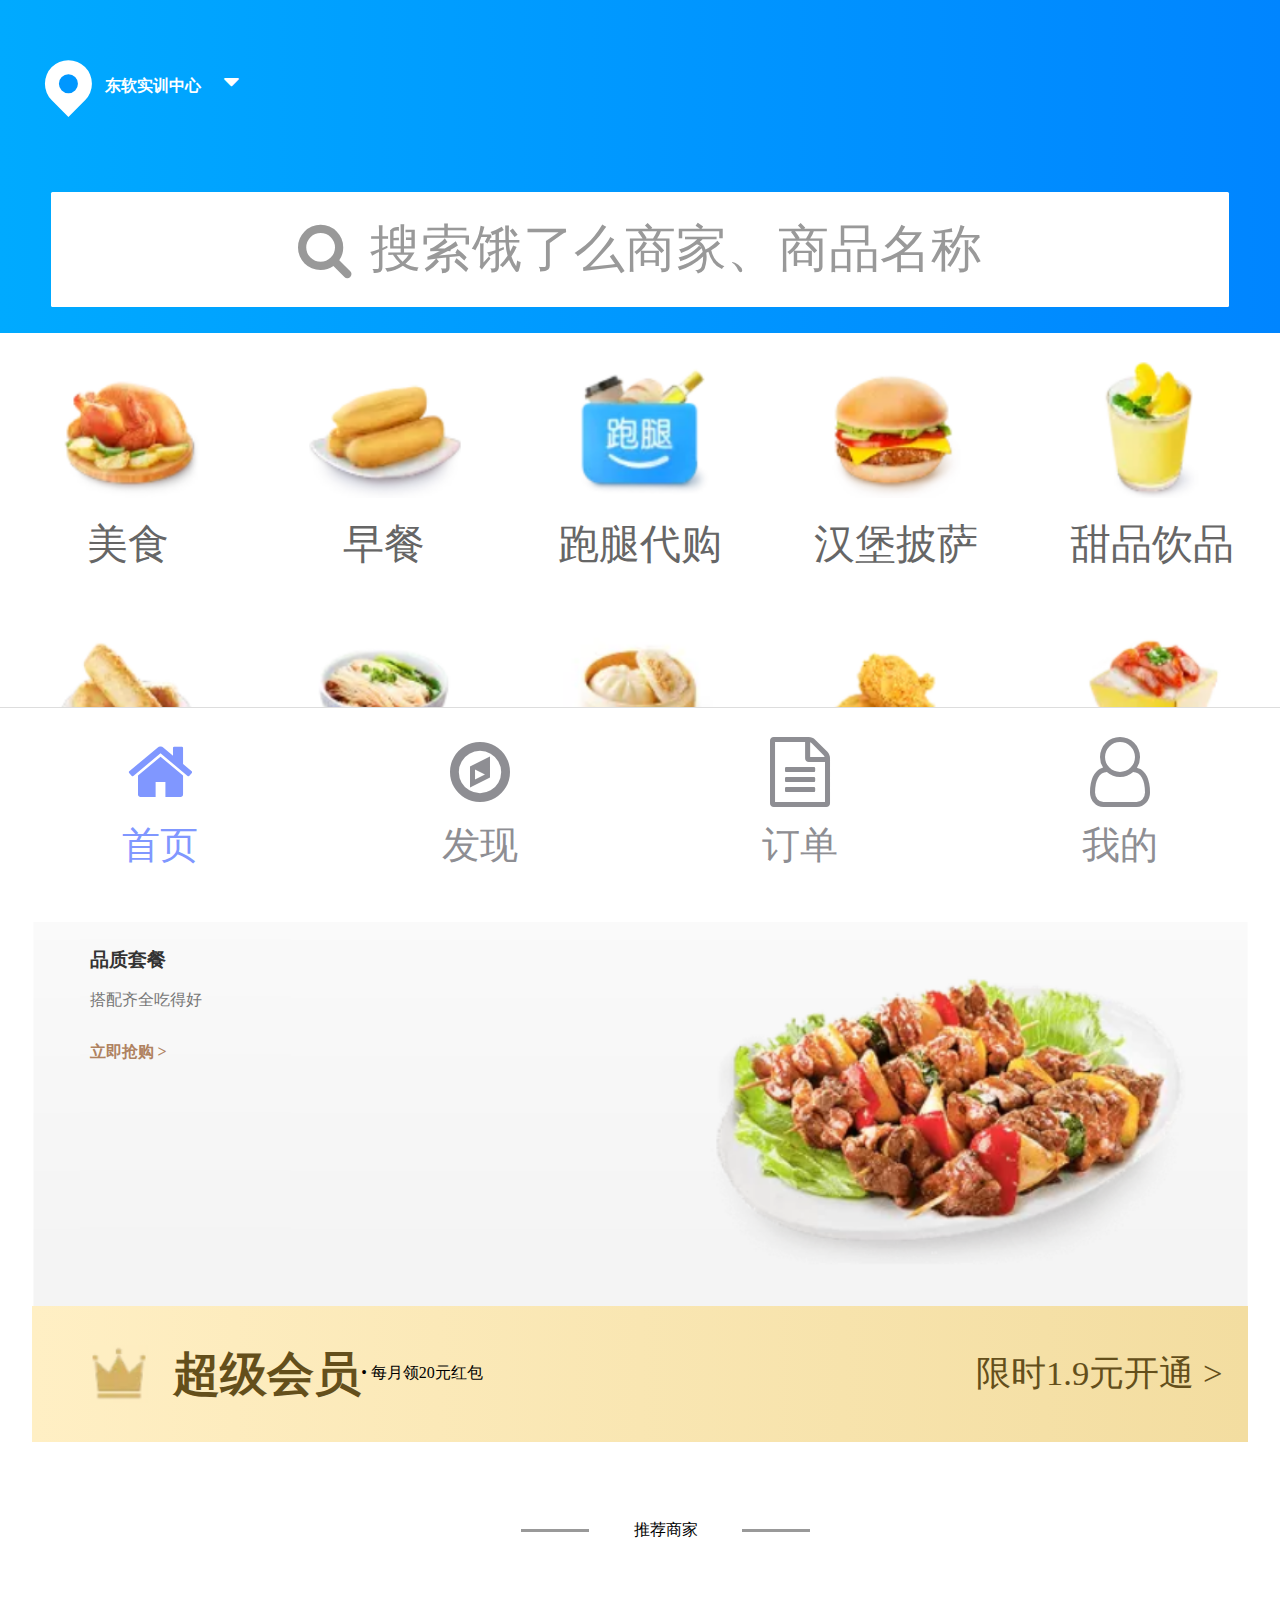
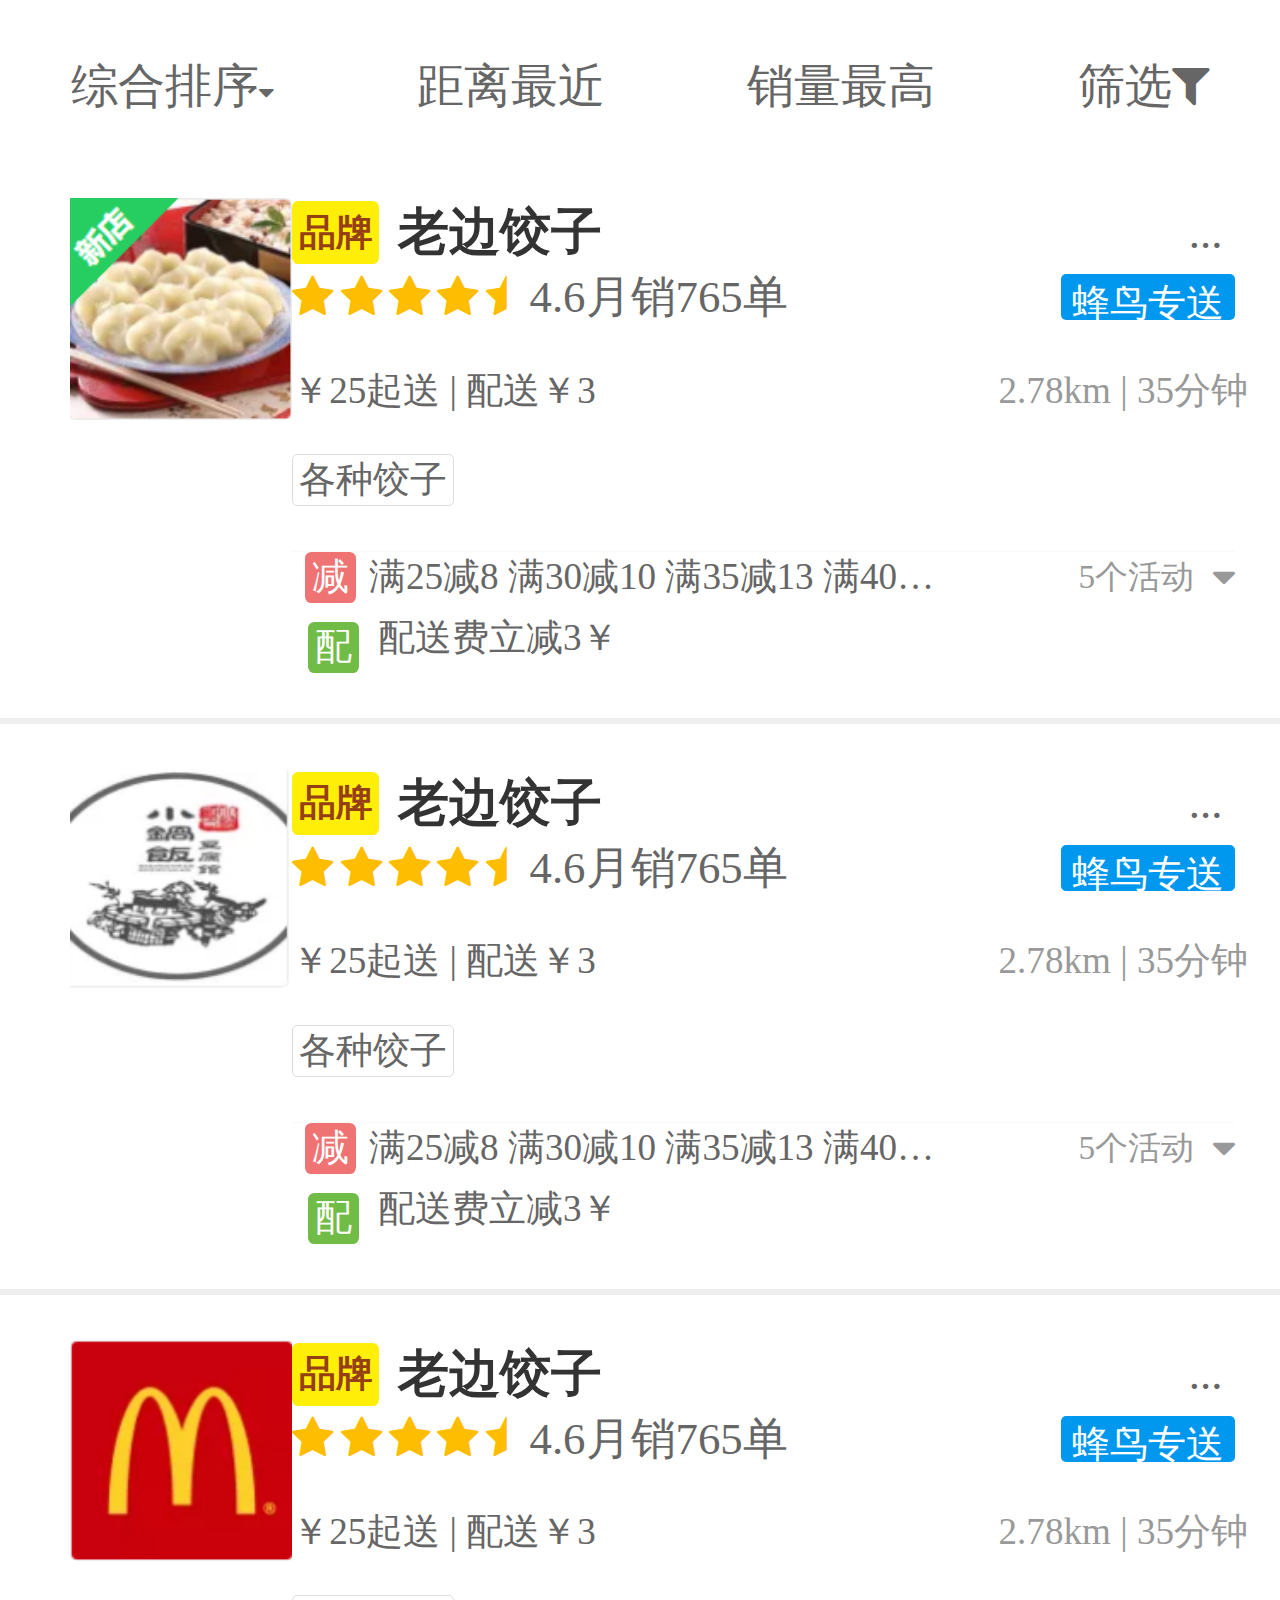
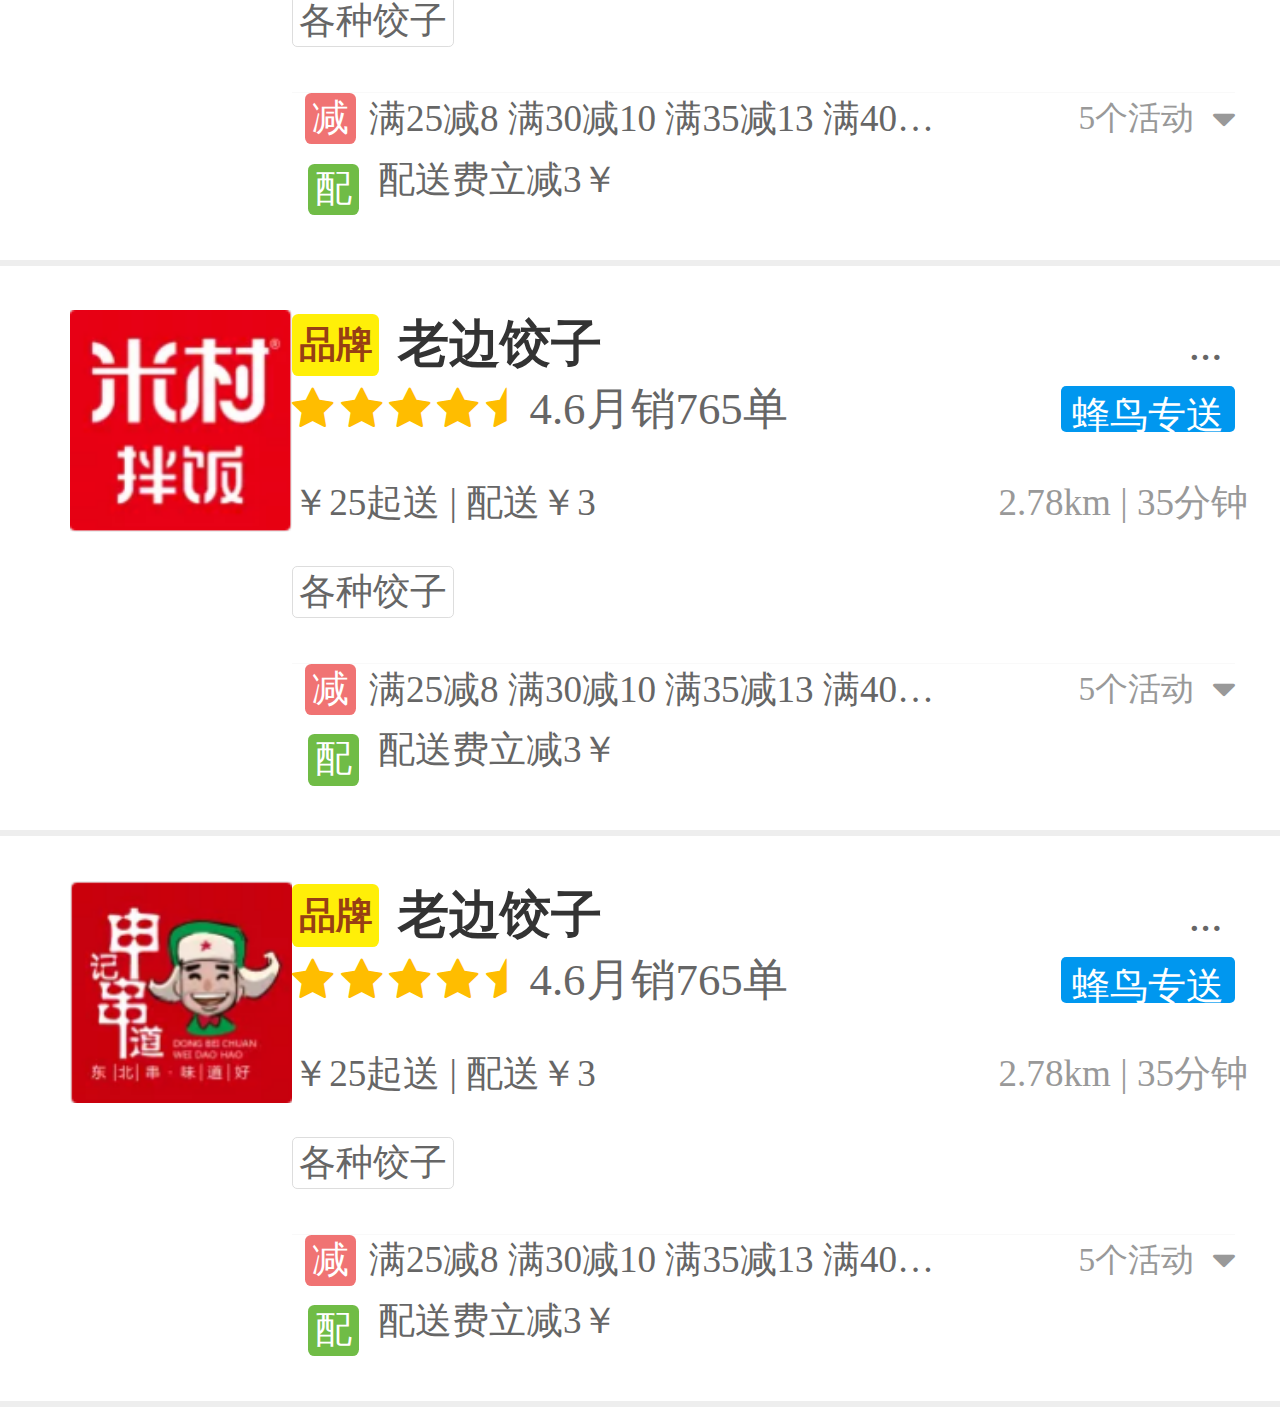
<file: index.html>
<!DOCTYPE html>
<html>
	<head>
		<meta charset="utf-8">
		
		<title>饿了么</title>
		<link href="" />
		<link href="CSS/index.css"rel="stylesheet"type="text/css" />
		<link href="CSS/icon.css"rel="stylesheet"type="text/css" />
		<link href="font-awesome-4.7.0/css/font-awesome.min.css"rel="stylesheet"type="text/css" />
		<link href="CSS/reset.css"rel="stylesheet"type="text/css" />
		<script src="js/index.js"></script>
	</head>
	<body>
		<div>
			<div class="wrapper">
				<!---header--->
			<div class="head">
				<div class="icon-location-box">
				     <div class="icon-location"></div>
				 </div>
				 <div class="head-text">
					 东软实训中心
					 <i class="fa fa-caret-down" aria-hidden="true"></i>
				 </div>
			</div>
			<!-------搜索框------->
			<div class="search">
				<div class="search-location">
					<div class="search-text">
						<i class="fa fa-search" aria-hidden="true"></i>
						<p>搜索饿了么商家、商品名称</p>
					</div>
				</div>
			</div>
			<!-----点餐分类------->
			<ul class="foodtype">
				<li>
					<img src="img/dcfl01.png"/>
					<p>美食</p>
				</li>
				<li>
					<img src="img/dcfl02.png"/>
					<p>早餐</p>
				</li>
				<li>
					<img src="img/dcfl03.png"/>
					<p>跑腿代购</p>
				</li>
				<li>
					<img src="img/dcfl04.png"/>
					<p>汉堡披萨</p>
				</li>
				<li>
					<img src="img/dcfl05.png"/>
					<p>甜品饮品</p>
				</li>
				
				<li>
					<img src="img/dcfl07.png"/>
					<p>地方小吃</p>
				</li>
				<li>
					<img src="img/dcfl08.png"/>
					<p>米粉面馆</p>
				</li>
				
				<li>
					<img src="img/dcfl09.png"/>
					<p>包子粥店</p>
				</li>
				<li>
					<img src="img/dcfl10.png"/>
					<p>炸鸡炸串</p>
				</li>
				<li>
					<img src="img/dcfl06.png"/>
					<p>大牌惠吃</p>
				</li>
			</ul>
			<div class="banner">
				<h3>品质套餐</h3>
				<p class="banner_p1">搭配齐全吃得好</p>
				<p class="banner_p2">立即抢购 &gt;</p>
			</div>
			<!-------超级会员-------->
			<div class="supermember">
				<div class="supermemberleft">
					<img src="img/super_member.png"/>
					<h3>超级会员</h3>
					<p>&#8226; 每月领20元红包</p>
				</div>
				<div class="supermemberright">
					<P>限时1.9元开通 &gt;</P>
				</div>
			</div>
			<!------------------------推荐商家------------------------------->
			<div class="recommend">
				<div class="recommendline"></div>
				<p>推荐商家</p>
				<div class="recommendline"></div>
			</div>
			<!--------------------推荐方式------------------------>
			<div class="recommendtype">
				<ul class="recommendtypelocation">
					<li>综合排序<i class="fa fa-caret-down" aria-hidden="true"></i></li>
					<li>距离最近</li>
					<li>销量最高</li>
					<li>筛选<i class="fa fa-filter" aria-hidden="true"></i></li>
				</ul>
			</div>
		
		<!---------商家列表---------->
		<ul class="business">
			<li>
				<div class="business_img">
					<img src="img/sj01.png" />
					
				</div>
				<div class="business_info">
					<div class="business_name">
						<div class="business_name_left">
						     <div class="business_pin">品牌</div>
						     <div class="business_name_title">老边饺子</div>
						</div>
						<div class="business_name_right">...</div>
					</div>
					<div class="business_star">
						<div class="business_star_left">
							<i class="fa fa-star" aria-hidden="true"></i>
							<i class="fa fa-star" aria-hidden="true"></i>
							<i class="fa fa-star" aria-hidden="true"></i>
							<i class="fa fa-star" aria-hidden="true"></i>
							<i class="fa fa-star-half" aria-hidden="true"></i>
							<p>4.6月销765单</p>
						</div>
						<div class="business_star_right">
							蜂鸟专送
						</div>
					</div>
					<div class="business_delivery">
						<div class="business_delivery_left">
						<p>￥25起送 | 配送￥3</p>
						</div>
						<div class="business_delivery_right">
						<p>2.78km | 35分钟</p>
						</div>
					</div>
					<div class="business_explain">
						<div>各种饺子</div>
					</div>
					<div class="business_promotion">
						<div class="business_promotion_left">
								<div class="icon">减</div>
								<div>满25减8 满30减10 满35减13 满40减15</div>
							</div>
                        <div class="business_promotion_right">
								
								<p>5个活动</p>
								<i class="fa fa-caret-down" aria-hidden="true"></i>
						</div>
						</div>
						<div class="business_pdelivery">
							<div class="icon">配</div>
							<p>配送费立减3￥</p>
						</div>															
				</div>
			</li>
			
			<li>
				<div class="business_img">
					<img src="img/sj02.png" />
					
				</div>
				<div class="business_info">
					<div class="business_name">
						<div class="business_name_left">
						     <div class="business_pin">品牌</div>
						     <div class="business_name_title">老边饺子</div>
						</div>
						<div class="business_name_right">...</div>
					</div>
					<div class="business_star">
						<div class="business_star_left">
							<i class="fa fa-star" aria-hidden="true"></i>
							<i class="fa fa-star" aria-hidden="true"></i>
							<i class="fa fa-star" aria-hidden="true"></i>
							<i class="fa fa-star" aria-hidden="true"></i>
							<i class="fa fa-star-half" aria-hidden="true"></i>
							<p>4.6月销765单</p>
						</div>
						<div class="business_star_right">
							蜂鸟专送
						</div>
					</div>
					<div class="business_delivery">
						<div class="business_delivery_left">
						<p>￥25起送 | 配送￥3</p>
						</div>
						<div class="business_delivery_right">
						<p>2.78km | 35分钟</p>
						</div>
					</div>
					<div class="business_explain">
						<div>各种饺子</div>
					</div>
					<div class="business_promotion">
						<div class="business_promotion_left">
								<div class="icon">减</div>
								<div>满25减8 满30减10 满35减13 满40减15</div>
							</div>
			            <div class="business_promotion_right">
								
								<p>5个活动</p>
								<i class="fa fa-caret-down" aria-hidden="true"></i>
						</div>
						</div>
						<div class="business_pdelivery">
							<div class="icon">配</div>
							<p>配送费立减3￥</p>
						</div>															
				</div>
			</li>
			
			<!----------------第三个商家----------------->
			
			<li>
				<div class="business_img">
					<img src="img/sj03.png" />
					
				</div>
				<div class="business_info">
					<div class="business_name">
						<div class="business_name_left">
						     <div class="business_pin">品牌</div>
						     <div class="business_name_title">老边饺子</div>
						</div>
						<div class="business_name_right">...</div>
					</div>
					<div class="business_star">
						<div class="business_star_left">
							<i class="fa fa-star" aria-hidden="true"></i>
							<i class="fa fa-star" aria-hidden="true"></i>
							<i class="fa fa-star" aria-hidden="true"></i>
							<i class="fa fa-star" aria-hidden="true"></i>
							<i class="fa fa-star-half" aria-hidden="true"></i>
							<p>4.6月销765单</p>
						</div>
						<div class="business_star_right">
							蜂鸟专送
						</div>
					</div>
					<div class="business_delivery">
						<div class="business_delivery_left">
						<p>￥25起送 | 配送￥3</p>
						</div>
						<div class="business_delivery_right">
						<p>2.78km | 35分钟</p>
						</div>
					</div>
					<div class="business_explain">
						<div>各种饺子</div>
					</div>
					<div class="business_promotion">
						<div class="business_promotion_left">
								<div class="icon">减</div>
								<div>满25减8 满30减10 满35减13 满40减15</div>
							</div>
			            <div class="business_promotion_right">
								
								<p>5个活动</p>
								<i class="fa fa-caret-down" aria-hidden="true"></i>
						</div>
						</div>
						<div class="business_pdelivery">
							<div class="icon">配</div>
							<p>配送费立减3￥</p>
						</div>															
				</div>
			</li>
			
			<!--------------第四家------------->
			<li>
				<div class="business_img">
					<img src="img/sj04.png" />
					
				</div>
				<div class="business_info">
					<div class="business_name">
						<div class="business_name_left">
						     <div class="business_pin">品牌</div>
						     <div class="business_name_title">老边饺子</div>
						</div>
						<div class="business_name_right">...</div>
					</div>
					<div class="business_star">
						<div class="business_star_left">
							<i class="fa fa-star" aria-hidden="true"></i>
							<i class="fa fa-star" aria-hidden="true"></i>
							<i class="fa fa-star" aria-hidden="true"></i>
							<i class="fa fa-star" aria-hidden="true"></i>
							<i class="fa fa-star-half" aria-hidden="true"></i>
							<p>4.6月销765单</p>
						</div>
						<div class="business_star_right">
							蜂鸟专送
						</div>
					</div>
					<div class="business_delivery">
						<div class="business_delivery_left">
						<p>￥25起送 | 配送￥3</p>
						</div>
						<div class="business_delivery_right">
						<p>2.78km | 35分钟</p>
						</div>
					</div>
					<div class="business_explain">
						<div>各种饺子</div>
					</div>
					<div class="business_promotion">
						<div class="business_promotion_left">
								<div class="icon">减</div>
								<div>满25减8 满30减10 满35减13 满40减15</div>
							</div>
			            <div class="business_promotion_right">
								
								<p>5个活动</p>
								<i class="fa fa-caret-down" aria-hidden="true"></i>
						</div>
						</div>
						<div class="business_pdelivery">
							<div class="icon">配</div>
							<p>配送费立减3￥</p>
						</div>															
				</div>
			</li>
			
			<!--------第五家---------->
			
			<li>
				<div class="business_img">
					<img src="img/sj05.png" />
					
				</div>
				<div class="business_info">
					<div class="business_name">
						<div class="business_name_left">
						     <div class="business_pin">品牌</div>
						     <div class="business_name_title">老边饺子</div>
						</div>
						<div class="business_name_right">...</div>
					</div>
					<div class="business_star">
						<div class="business_star_left">
							<i class="fa fa-star" aria-hidden="true"></i>
							<i class="fa fa-star" aria-hidden="true"></i>
							<i class="fa fa-star" aria-hidden="true"></i>
							<i class="fa fa-star" aria-hidden="true"></i>
							<i class="fa fa-star-half" aria-hidden="true"></i>
							<p>4.6月销765单</p>
						</div>
						<div class="business_star_right">
							蜂鸟专送
						</div>
					</div>
					<div class="business_delivery">
						<div class="business_delivery_left">
						<p>￥25起送 | 配送￥3</p>
						</div>
						<div class="business_delivery_right">
						<p>2.78km | 35分钟</p>
						</div>
					</div>
					<div class="business_explain">
						<div>各种饺子</div>
					</div>
					<div class="business_promotion">
						<div class="business_promotion_left">
								<div class="icon">减</div>
								<div>满25减8 满30减10 满35减13 满40减15</div>
							</div>
			            <div class="business_promotion_right">
								
								<p>5个活动</p>
								<i class="fa fa-caret-down" aria-hidden="true"></i>
						</div>
						</div>
						<div class="business_pdelivery">
							<div class="icon">配</div>
							<p>配送费立减3￥</p>
						</div>															
				</div>
			</li>
			
			
		</ul>
		<!----------------底部------------------>
		<ul class="footer">
			<li>
				<i class="fa fa-home" aria-hidden="true"></i>
					<p>首页</p>
				
			</li>
			<li>
				<i class="fa fa-compass" aria-hidden="true"></i>
					<p>发现</p>
				
			</li>
			<li>
				<i class="fa fa-file-text-o" aria-hidden="true"></i>
					<p>订单</p>
				
			</li>
			<li>
				<i class="fa fa-user-o" aria-hidden="true"></i>
					<p>我的</p>
				
			</li>
			
			
		</ul>
	  </div>
	</body>
</html>
</file>
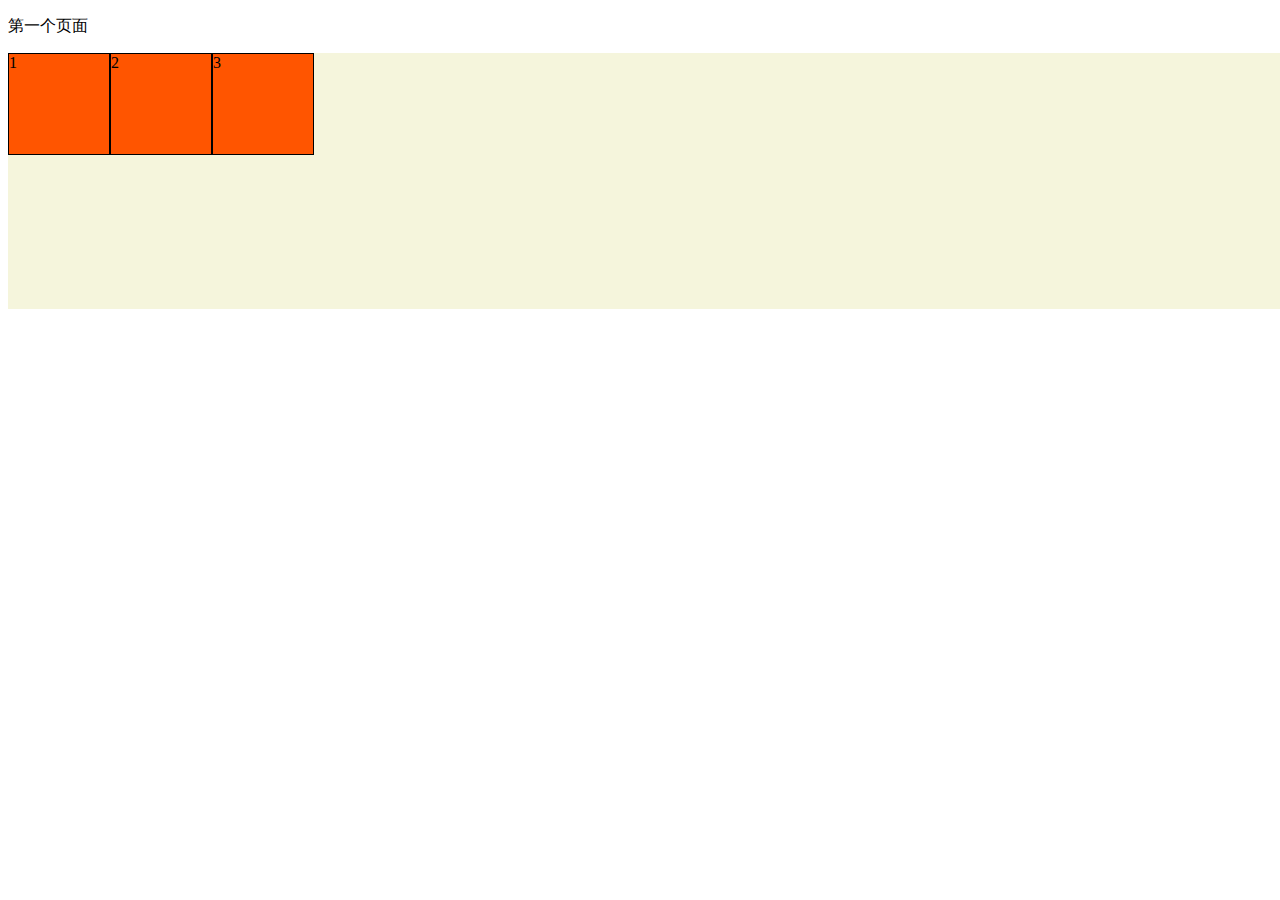
<file: tes2.html>
<!DOCTYPE html>
<html>
	<head>
		<meta charset="utf-8">
		<title></title>
	</head>
	<body>
		
		<p>
			第一个页面
		</p>
		<style>
		.div1{
			width:100vw;
			height:20vw;
			background-color:beige;
			display: flex;
			
		}
		.div2{
			width:100px;
			height:100px;
			background-color:#ff5500;
			border:solid 1px #000000;
		}
		
			
		</style>
		<div class="div1">
			<div class="div2">1</div>
			<div class="div2">2</div>
			<div class="div2">3</div>
		</div>
	</body>
</html>
</file>
<file: CSS/index.css>
.wrapper{
	width: 100%;
	height: 90%;
}
/*************header************/
.wrapper .head{
	width: 100%;
	height: 13vw;
	background-image: linear-gradient(90deg,#0af,#0085ff);

display:flex;
align-items: center;
}
.wrapper .head .icon-location-box{
	width: 3.7vw;
	height: 3.7vw;
	margin: 0 1vw 0 3.5vw;
}
.wrapper .head .head-text{
	font-size: 4.7;
	font-weight: 700;
	color: #FFFFFF;
}
.wrapper .head .fa-caret-down{
	font-size: 2vw;
	color: #FFFFFF;
	margin-left: 1.5vw;
}
/*****************搜索框**********/
.wrapper .search{
	width: 100%;
	height: 13vw;
	
}
.wrapper .search .search-location{
	width: 100%;
	height: 13vw;
	display: flex;
	justify-content: center;
	align-items: center;
	background-image: linear-gradient(90deg,#0af,#0085ff);
}
.wrapper .search .search-location .search-text{
	width: 92%;
	height: 9vw;
	background-color: #FFFFFF;
	border-radius: 1.5px;
	display: flex;
    justify-content: center;
		align-items: center;
	
}
.wrapper .search .search-location .search-text p{
	font-size: 4vw;
	color: #999;
	
}
.wrapper .search .search-location .search-text .fa-search{
	font-size: 4.5vw;
	color: #999;
	margin-right: 1.5vw;
}
/**************点餐分类********************/
.wrapper .foodtype{
	width: 100%;
	height: 42vw;
	
	display: flex;
	flex-wrap: wrap;
	justify-content: space-around;
	align-items: center;
}
.wrapper .foodtype li{
	width: 18vw;
	height:20vw;
	display: flex;
	flex-direction: column;
	justify-content: center;
	align-items: center;
}
.wrapper .foodtype li img{
	width: 12vw;
	height: 10.6vw;
}
.wrapper .foodtype li p{
	font-size: 3.2vw;
	color: #666;
	margin-top: 1.5vw;
}
/******************banner************************/
.wrapper .banner{
	width: 95%;
	height: 30vw;
	margin: 0 auto;
	
	background-image: url(../img/index_banner.png);
	background-repeat: no-repeat;
	background-size: cover;
	
	box-sizing: border-box;
	padding-top: 2vw;
	padding-left: 4.5vw;
	
	margin-top: 4vw;
}
.wrapper .banner h3{
	
	color: #333;
	
}
.wrapper .banner .banner_p1{
	font-size: 3.4;
	color: #777;
	margin-top: 1.3vw;
}
.wrapper .banner .banner_p2{
	font-size: 3.2;
	color: #af8260;
	margin-top: 2.4vw;
	font-weight:700;
}
/**************************超级会员样式**********************/
.wrapper .supermember{
	width: 95%;
	height: 10.66vw;
	margin: 0 auto;
	background-image: linear-gradient(90deg,#ffefc4,#f3dda0);
	
	display: flex;
	justify-content: space-between;
	align-items: center;
	
}
.wrapper .supermember .supermemberleft{
	margin-left: 4.5vw;
	display: flex;
	align-items: center;
	
}
.wrapper .supermember .supermemberleft img{
	width: 4.53vw;
	height: 4.53vw;
	margin-right: 2vw;
}
.wrapper .supermember .supermemberleft h3{
	font-size: 3.7vw;
	color: #644f1b;
	
}	
.wrapper .supermember .supermemberleft div{
	font-size: 2.7vw;
	color: #644f1b;
	
}
.wrapper .supermember .supermemberright{
	margin-right: 2vw;
	display: flex;
	justify-content: flex-end;
	align-items: center;
}
.wrapper .supermember .supermemberright p{
	font-size: 2.7vw;
	color: #644f1b;
	cursor: pointer;
}
/************************商家推荐*****************************/
.wrapper .recommend{
	width: 100%;
	height: 9.8vw;
	
	display: flex;
	justify-content: center;
	align-items: center;
	margin: 2vw;
}
.wrapper .recommend .recommendline{
	width: 5.3vw;
	height: 0.2vw;
	background-color: #999;
	margin: 0 3.5vw;
}
/***********************推荐方式***************************/
.wrapper .recommendtype{
	width: 100%;
	height: 10.53vw;
}
.wrapper .recommendtype .recommendtypelocation{
	width: 100%;
	height: 10.53vw;
	display: flex;
	justify-content: space-around;
	align-items: center;
}
.wrapper .recommendtype .recommendtypelocation li{
	font-size: 3.7vw;
	color: #666;
}
.wrapper .recommendtype .recommendtypelocation li .fa-caret-down{
	font-size: 2vw;
}
/**************商家列表******************/
.wrapper .business{
	width: 100%;
	margin-bottom: 15vw;
	
}
.wrapper .business li{
	width: 100%;
	box-sizing: border-box;
	padding: 3.5vw 2.5vw;
	border-bottom: solid 0.5vw #eee;
	display: flex;
	
	
	
}
.wrapper .business li .business_img img{
	width: 17.33vw;
	height: 17.33vw;
	
}
.wrapper .business li .business_img{
	margin-left: 3vw;
	
}
.wrapper .business li .business_info{
	width: 100%;
}
.wrapper .business li .business_info .business_name{
	display: flex;
	justify-content: space-between;
	align-items: center;
	
}

.wrapper .business li .business_info .business_name .business_name_left{
	display: flex;
	align-items: center;
}
.wrapper .business li .business_info .business_name .business_name_left .business_pin{
	font-size: 2.9vw;
	background-color: #ffef08;
	color: #973f14;
	font-weight: 700;
	border-radius: 0.5vw;
	padding: 0.5vw;
	margin-right: 1.5vw;
}
.wrapper .business li .business_info .business_name .business_name_left .business_name_title{
	font-size: 4vw;
	font-weight: 700;
	color: #333;
	
}
.wrapper .business li .business_info .business_name .business_name_right{
	font-size: 3.5vw;
	color: #666;
	margin-right: 2vw;
}
.wrapper .business li .business_info .business_star{
	display: flex;
	justify-content: space-between;
	align-items: center;
	
}
.wrapper .business li .business_info .business_star .business_star_left{
	display: flex;
	align-items: center;
} 
.wrapper .business li .business_info .business_star .business_star_left i{
	font-size: 3.5vw;
	color: #ffbd00;
	margin-right: 0.5vw;
	
}
.wrapper .business li .business_info .business_star .business_star_left p{
	font-size: 3.5vw;
	color: #666;
	margin-left: 1.2vw;
}
.wrapper .business li .business_info .business_star .business_star_right{
	background-color: #0097EF;
	color: #FFFFFF;
	font-size: 3vw;
	padding: 0.3vw;
	vertical-align: middle;
	text-align: center;
	margin-right: 1vw;
	height: 3vw;
	width: 13vw;
	border-radius: 0.4vw;
}
.wrapper .business li .business_info .business_delivery{
	display: flex;
	justify-content: space-between;
	align-items: center;
}
.wrapper .business li .business_info .business_delivery .business_delivery_left{
	font-size: 2.9vw;
	color: #666;
}
.wrapper .business li .business_info .business_delivery .business_delivery_right{
	font-size: 2.9vw;
	color: #999;
	margin-top: 3vw;
	margin-bottom: 3vw;
}
.wrapper .business li .business_info .business_explain div{
	border: solid 0.1vw #ddd;
	font-size: 2.9vw;
	color: #666;
	width: 12.5vw;
	text-align: center;
	border-radius: 0.4vw;
}
.wrapper .business li .business_info .business_promotion{
	margin-top: 3.5vw;
	margin-right: 1vw;
	border-top: solid 0.1vw #F9F9F9;
	display: flex;
	justify-content: space-between;
	align-items: center;
}
.wrapper .business li .business_info .business_promotion_left{
	display: flex;
	align-items: center;
}
.wrapper .business li .business_info .business_promotion_left .icon{
	width: 4vw;
	height: 4vw;
	background-color: rgb(240, 115, 115);
	color: #FFFFFF;
	font-size: 2.9vw;
	border-radius: 0.5vw;
	text-align: center;
	vertical-align: middle;
}
.wrapper .business li .business_info .business_promotion_left div{
	width: 85%;
	margin-left: 1vw;
	font-size: 2.9vw;
	color: #666;
	overflow: hidden;
	white-space: nowrap;
	text-overflow: ellipsis;
}
.wrapper .business li .business_info .business_promotion_right{
	font-size: 2.6vw;
	color: #999;
	display: flex;
	align-items: center;
}
.wrapper .business li .business_info .business_promotion_right p{
	margin-right: 1.5vw;
}
.wrapper .business li .business_info .business_promotion_right .fa-caret-down{
	font-size: 3vw;
	
}
.wrapper .business li .business_info .business_pdelivery{
	display: flex;
	align-items: center;
}
.wrapper .business li .business_info .business_pdelivery .icon{
	width: 4vw;
	height: 4vw;
	background-color: rgb(112, 188, 70);
	color: #FFFFFF;
	font-size: 2.9vw;
	border-radius: 0.5vw;
	text-align: center;
	vertical-align: middle;
	margin-left: 1.2vw;
	margin-right: 1.5vw;
	margin-top: 1.5vw;
	
	
}
.wrapper .business li .business_info .business_pdelivery p{
	font-size: 2.9vw;
	color: #666;
}
/***************底部*******************/
.wrapper .footer{
	width: 100%;
	height: 15vw;
	display: flex;
	justify-content: space-around;
	align-items: center;
	
	position: fixed;
	left: 0;
	bottom: 0;
	background-color: #FFFFFF;
	border-top: solid 1px #DDDDDD;
	
}
.wrapper .footer li{
	display: flex;
	flex-direction: column;
	justify-content: center;
	align-items: center;
	cursor: pointer;
}
.wrapper .footer li p{
	font-size: 3vw;
	color: #8e8e93;
	
}
.wrapper .footer li i{
	font-size: 5.5VW;
	color: #8e8e93;
	margin-bottom: 1vw;
}
.wrapper .footer li:first-child i{
	color: #8097FF;
}
.wrapper .footer li:first-child p{
	color: #8097FF;
}
</file>
<file: CSS/icon.css>
/**
 * location 定位小图标 
 * 说明：使用div标签，加上icon-location类样式即可。
 *       但需要放置在一个容器中，调整容器大小，图标能自适应容器大小。
 * 示例：
 * <div class="icon-location-box">
 *     <div class="icon-location"></div>
 * </div>
 */
.icon-location {
	position: relative;
	width: 100%;
	height: 100%;
	border-radius: 50% 50% 50% 0;
	background: #fff;
	transform: rotate(-45deg);
}
.icon-location:after {
	content: '';
	width: 40%;
	height: 40%;
	margin: 30% 0 0 29%;
	background-color: #0097FF;
	position: absolute;
	border-radius: 50%;
}
</file>
